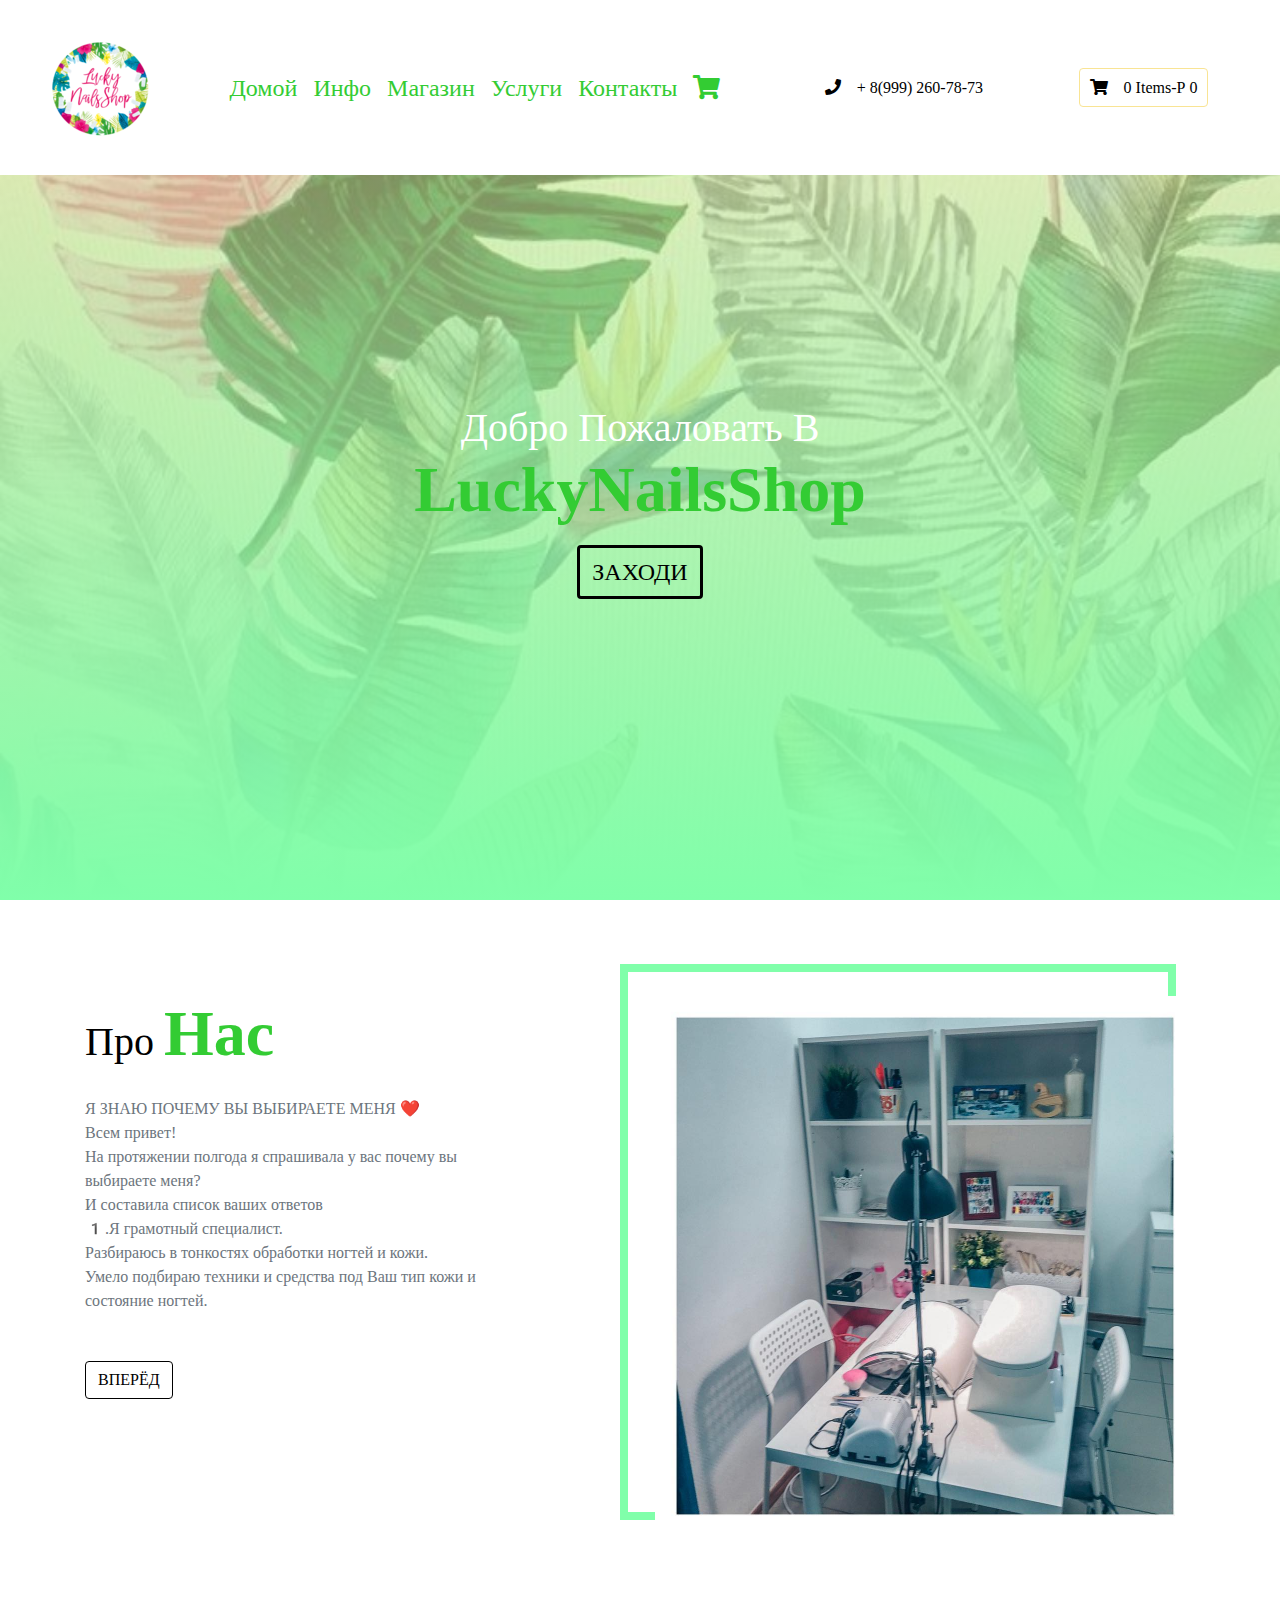
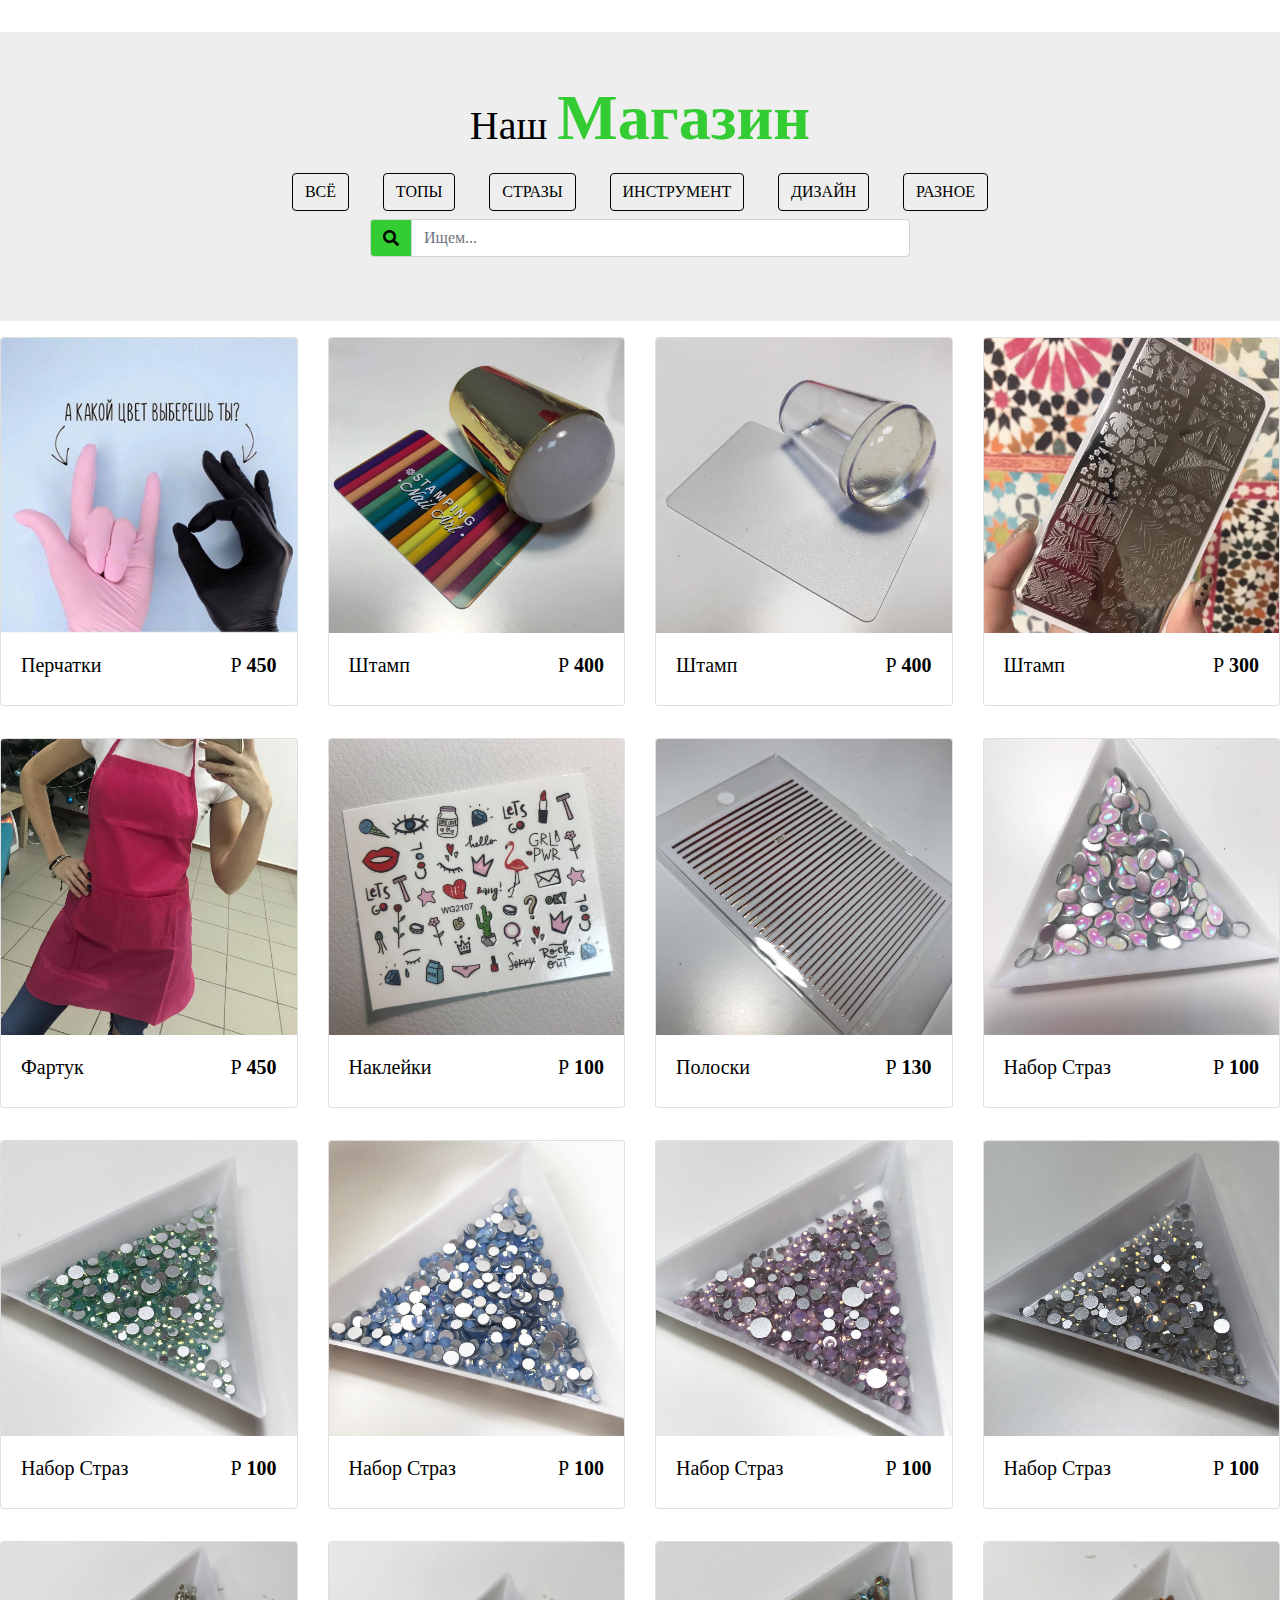
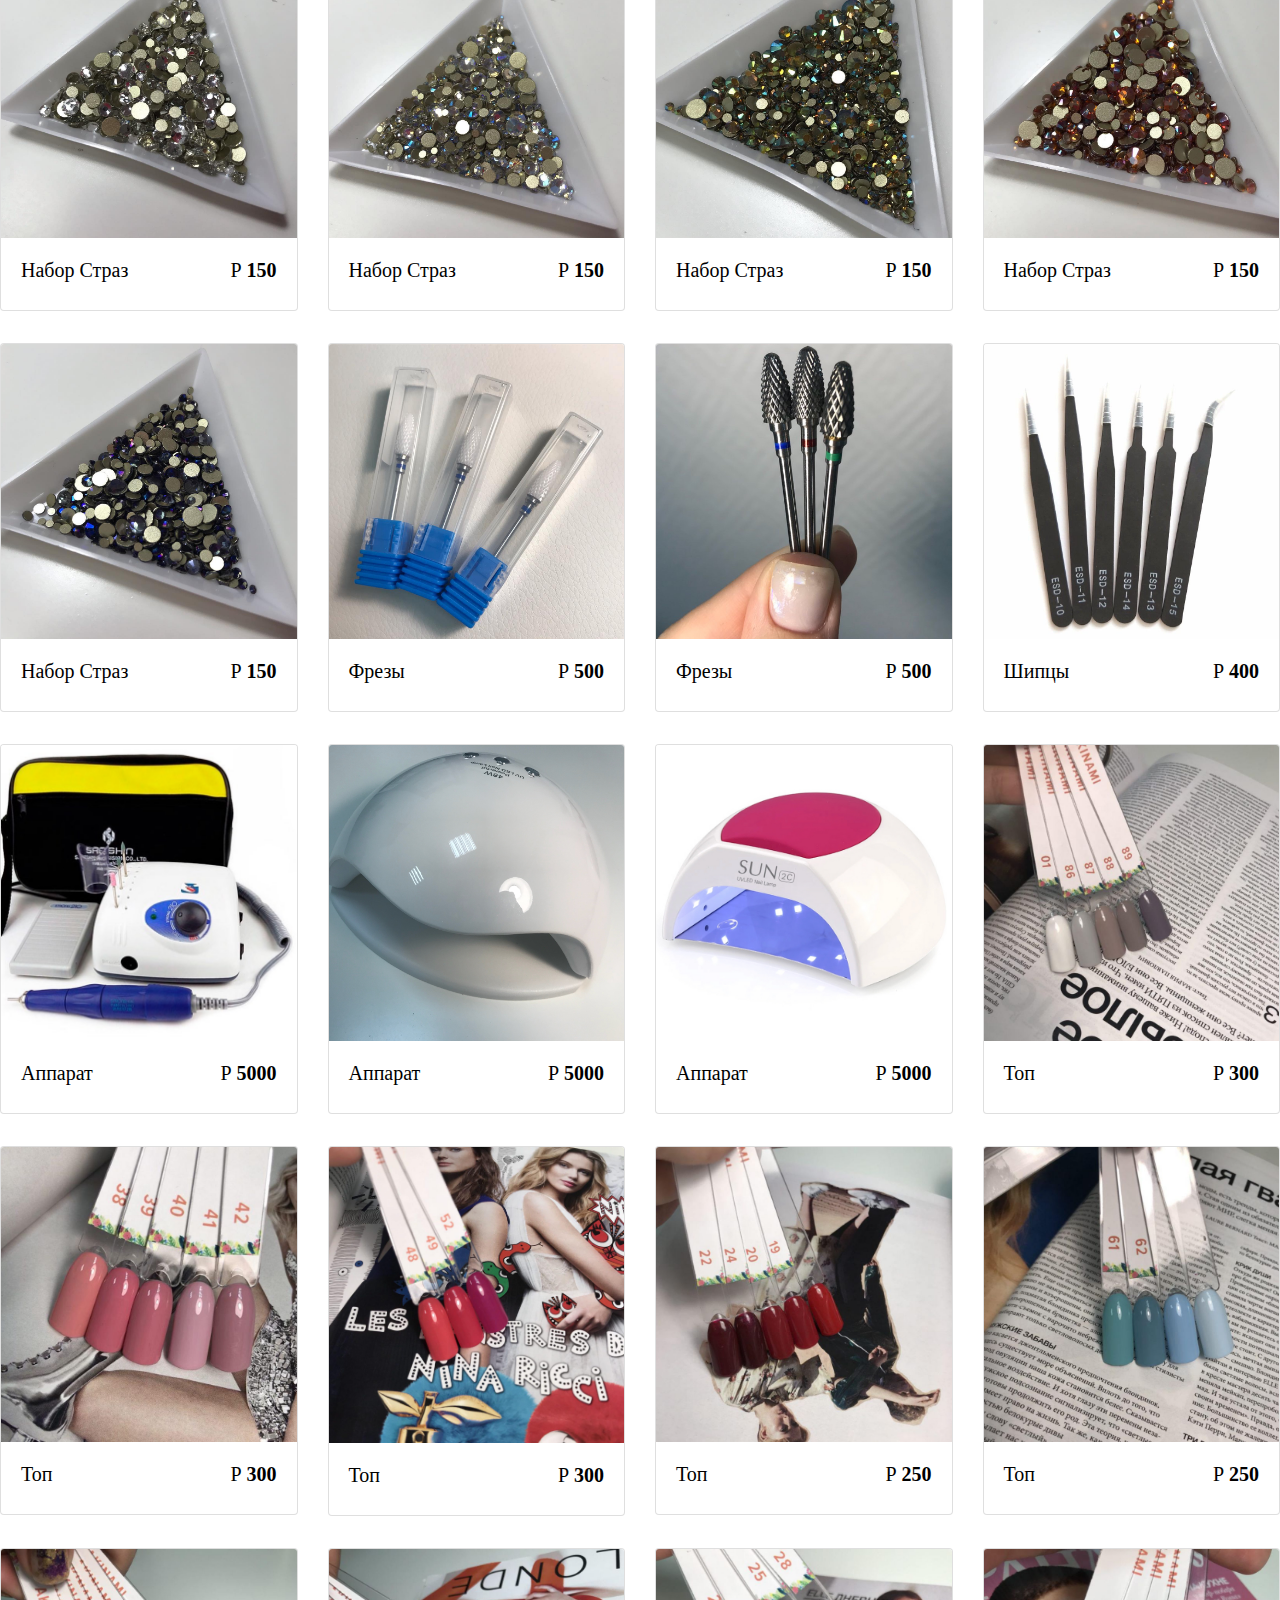
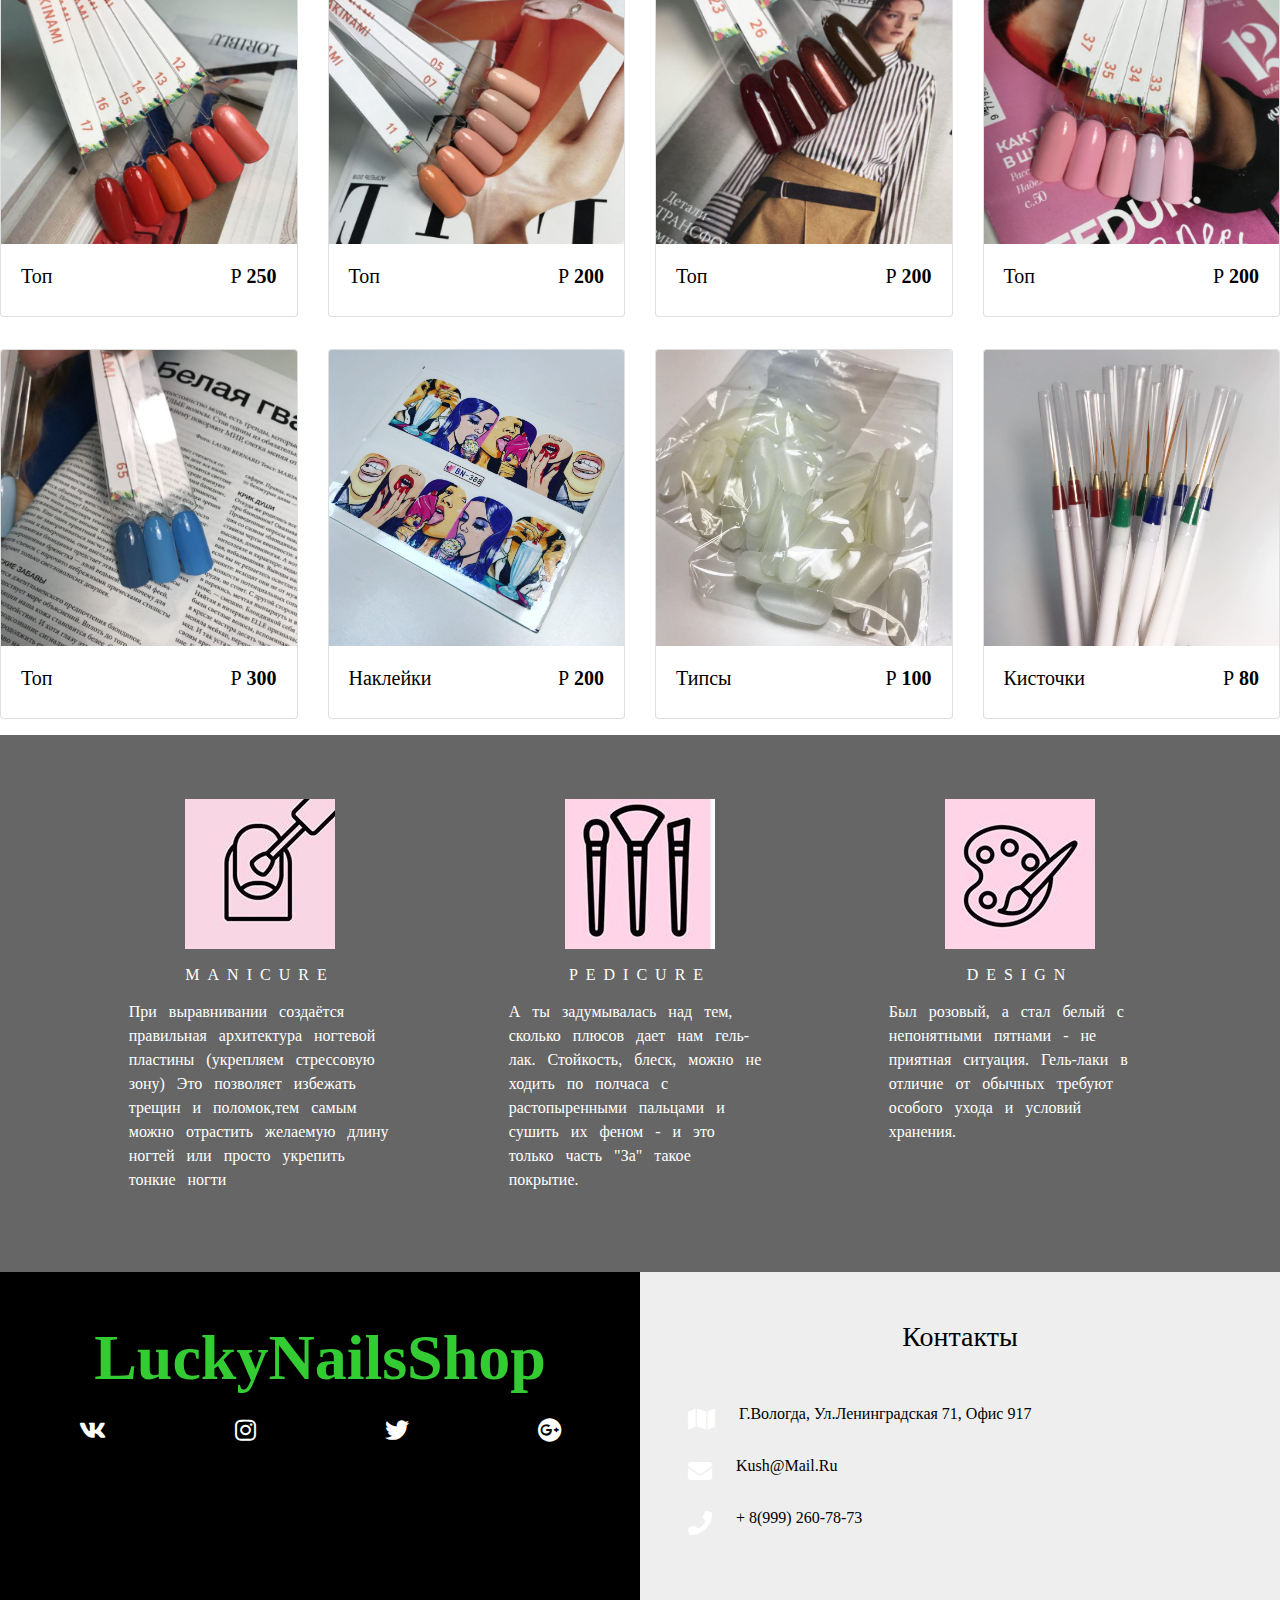
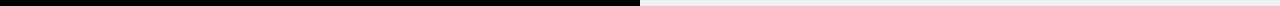
<file: index.html>
<!--
<?php
include 'inc/database.php';

$query =  "SELECT * FROM PRODUCTS "; 
mysqli_set_charset($conn, 'utf8');
$result = mysqli_query($conn, $query);
$products = mysqli_fetch_all($result, MYSQLI_ASSOC);
?>
-->
<!DOCTYPE html>
<html lang="en">

<head>
  <meta charset="UTF-8">
  <meta name="viewport" content="width=device-width, initial-scale=1.0">
  <meta http-equiv="X-UA-Compatible" content="ie=edge">
  <link rel="icon" href="img/lucky30.png" type="image/png" sizes="16x16">
  <!-- bootstrap css -->
  
  <link rel="stylesheet" type="text/css" href="css/bootstrap.min.css"> 
  <!--hamb bar menu-->
  <link rel="stylesheet" href="css/hamburgers.css" >
  <!-- main css -->
  <link rel="stylesheet" type="text/css" href="css/style.css">
  
  
  <!-- font awesome -->
  
  <link rel="stylesheet" type="text/css" href="css/all.css">
  <title>Lucky Nails Shop</title>
  <style>
  </style>
</head>

<body>

  <!-- icons -->
  <!-- 
    https://www.iconfinder.com/icons/2427887/dessert_donut_doughnut_fat_sweets_icon
    Creative Commons (Attribution 3.0 Unported);
    https://www.iconfinder.com/korawan_m
         -->
  <!-- 
    https://www.iconfinder.com/icons/2427860/baguette_bread_bread_loaf_food_toast_icon
    Creative Commons (Attribution 3.0 Unported);
    https://www.iconfinder.com/korawan_m
         -->
  <!-- 
    https://www.iconfinder.com/icons/2427875/cup_cupcake_dessertice_cream_yogurt_icon
    Creative Commons (Attribution 3.0 Unported);
    https://www.iconfinder.com/korawan_m
         -->
  <!-- 
    https://www.iconfinder.com/icons/2671457/candy_sweets_treat_trick_icon
    Creative Commons (Attribution 3.0 Unported);
    https://www.iconfinder.com/bluelabelicons
         -->
  <!--end of icons icons -->
  <header id="header">
   <nav class="navbar navbar-expand-lg px-4">
     <a href="#" class="navbar-brand">
       <img src="img/lucky30.svg" alt="main icon">
       </a>
       <button type="button" id="butt-hamb" class="navbar-toggler hamburger hamburger--spring " data-toggle="collapse" data-target="#myNavbar">
         <span id="hamburger-button" class="toggler-icon hamburger-box">
           <i class="hamburger-inner"></i>
          </span>
        </button>
       <div class="collapse navbar-collapse" id="myNavbar">
       <ul class="navbar-nav text-capitalize mx-auto text-center">
           <li class="nav-item active">
            <a href="#header" class="nav-link">Домой</a>
           </li>
           <li class="nav-item active">
            <a href="#about" class="nav-link">Инфо</a>
          </li>
           <li class="nav-item active">
            <a href="#store" class="nav-link">Магазин</a>
          </li>
           <li class="nav-item active">
            <a href="#services" class="nav-link">Услуги</a>
          </li>
           <li class="nav-item active">
            <a href="#order" class="nav-link">Контакты</a>
          </li>
          <li class="nav-item active">
            <a href="" class="nav-link" id="cartNav"><i class="fas fa-shopping-cart"></i></a>
          </li>
       </ul>
       <div class="nav-info-items d-none d-lg-flex"><!--Корзинка и телефон исчезнут на маленьком экране-->
        <!--single info-->
        <div class="nav-info align-items-center d-flex justify-content-between mx-lg-5">
        <span class="info-icon  mx-lg-3" >
          <i class="fa fa-phone" aria-hidden="true"></i>
        </span>
        <p class="mb-0">+ 8(999) 260-78-73</p>
         </div>
         <!--single info-->
         <div id="cart-info" class="nav-info align-items-center cart-info d-flex justify-content-between mx-lg-5">
           <span class="cart-info__icon mr-lg-3"><i class="fas fa-shopping-cart"></i></span>
             
             <p class="mb-0 text-capitalize">
               <span id="item-count">0</span>
               Items-Р
               <span class="item-total">0</span>
             </p>
           

         </div>
       </div> 
      </div>
   </nav>
   <!--end of nav-->
   <!--banner-->
   <div class="container-fluid" id="boner">
     <div class="row max-height justify-content-center align-items-center">
       <div class="col-12 mx-auto banner text-center align-items-center"> <!--эта волшебная цифра 12-->
      
         <h1 class="text-capitalize">Добро пожаловать в <br><strong class="banner-title">LuckyNailsShop</strong></h1>
         
         <a href="#store" class="btn banner-link text-uppercase my-2">Заходи</a>
       </div>
       <!--cart-->
       <div class="cart d-none" id="cart"><!--добавил контейнеру флекса - итог сменил ширину здесь - css 1х не работает-->
       <div id="content" class="container-fluid"></div>
           
            <!--total-->
            <div class="cart-total-container d-flex justify-content-center text-capitalize mt-1">
            <h5>сумма</h5><span class="item-total"></span>
            <h5>Р<strong id="cart-total" class="font-weight-bold"></strong></h5>
            </div>  
          
            <!--end of total-->
            <!--cart buttons-->
            <div class="cart-buttons-container mt-3 d-flex justify-content-between">
              <a href="" class="btn btn-black text-uppercase" id="clear-cart">Очистить корзину</a>
             
              <a href="cart.html" class="btn btn-green text-uppercase">Выписка</a>
            </div>
         </div>
       </div>
     </div>
    
  </header>
   <!--end of header-->
   <!--about-->
   <section class="about py-5" id="about">
     <div class="container">
       <div class="row">
          <div class="col-10 mx-auto col-md-6 my-5">
            <h1 class="text-capitalize">Про <strong class="banner-title">нас</strong></h1>
            <p class="my-4 text-muted w-75">Я ЗНАЮ ПОЧЕМУ ВЫ ВЫБИРАЕТЕ МЕНЯ ❤️<br>
                Всем привет!<br>
                На протяжении полгода я спрашивала у вас почему вы выбираете меня?<br>
                И составила список ваших ответов<br>
                1️.Я грамотный специалист.<br>
                Разбираюсь в тонкостях обработки ногтей и кожи.<br>
                Умело подбираю техники и средства под Ваш тип кожи и состояние ногтей.<br>⠀
                </p>
                <a href="#" class="btn btn-black text-uppercase">Вперёд</a>
          </div>
          <div class="col-10 mx-auto col-md-6 my-5 align-self-center">
            <div class="about-img__container">
              <img src="img/studio.jpg" class="img-fluid" alt=""> 
            </div>
          </div> 
        
       </div>
     </div>
   </section>
   <!--end of about-->
   <!--store section-->
   <section id="store" class="store py-5">
     <div class="container">
       <!--section title-->
       <div class="row">
         <div class="col-10 mx-auto col-sm-6 text-center">
           <h1 class="text-capitalize">Наш <strong class="banner-title">магазин</strong></h1>
         </div>
       </div>
       <!--end section title-->
       <!--filter buttons-->
       <div class="row">
 <div class="col-lg-8 mx-auto d-flex justify-content-around sortBtn flex-wrap">
   <a href="" class="btn btn-black text-uppercase filter-btn m-2" data-filter="all">Всё</a>
   <a href="" class="btn btn-black text-uppercase filter-btn m-2" data-filter="tops">Топы</a>
   <a href="" class="btn btn-black text-uppercase filter-btn m-2" data-filter="straz">Стразы</a>
   <a href="" class="btn btn-black text-uppercase filter-btn m-2" data-filter="gear">Инструмент</a>
   <a href="" class="btn btn-black text-uppercase filter-btn m-2" data-filter="design">Дизайн</a>
   <a href="" class="btn btn-black text-uppercase filter-btn m-2" data-filter="other">Разное</a>
 </div>
       </div>
       <!--end of filter buttons-->
       <!--search box-->
       <div class="row">
         <div class="col-10 mx-auto col-md-6">
           <form>
             <div class="input-group mb-3">
               <div class="input-group-prepend">
                 <span class="input-group-text search-box" id="search-icon">
                   <i class="fas fa-search"></i>
                 </span>
               </div>
               <input type="text" class="form-control" placeholder="Ищем..." id="search-item">
             </div>
           </form>
         </div>
       </div>
       <!--end of search box-->
     </div>
   </section>
   <!--end of store section-->
   <!--store items-->
   <div class="row store-items" id="store-items">
     
     
    
    
    
    
        <!--single item-->
    
        </div>
      </div>
    </div> 
    <!--end of single item -->

   </div>
   <!--end of store items-->
   <!--services-->
   <section id="services" class="services py-5">
     <div class="container">
       <div class="row">
         <!--single service-->
         <div class="col-md-4 text-center my-3">
           <img src="img/manicure.jpg" alt="manicure">
           <h6 class="text-uppercase my-3 service-title">manicure</h6>
           <p class="w-75 mx-auto text-left service-text">При выравнивании создаётся правильная архитектура ногтевой пластины (укрепляем стрессовую зону)
            Это позволяет избежать трещин и поломок,тем самым можно отрастить желаемую длину ногтей или просто укрепить тонкие ногти</p>
         </div>
         <!--end of single service-->
         <!--single service-->
         <div class="col-md-4 text-center my-3">
          <img src="img/pedicure.jpg" alt="pedicure">
          <h6 class="text-uppercase my-3 service-title">pedicure</h6>
          <p class="w-75 mx-auto text-left service-text">А ты задумывалась над тем, сколько плюсов дает нам гель-лак.
            Стойкость, блеск, можно не ходить по полчаса с растопыренными пальцами и сушить их феном - и это только часть "За" такое покрытие.</p>
        </div>
        <!--end of single service-->
        <!--single service-->
        <div class="col-md-4 text-center my-3">
          <img src="img/design.jpg" alt="design">
          <h6 class="text-uppercase my-3 service-title">design</h6>
          <p class="w-75 mx-auto text-left service-text">Был розовый, а стал белый с непонятными пятнами - не приятная ситуация. Гель-лаки в отличие от обычных требуют особого ухода и условий хранения.</p>
        </div>
        <!--end of single service-->
       </div>
     </div>
   </section>
   <!--end of services-->
   <footer>
     <div class="container-fluid">
       <div class="row">
       <div class="col-md-6 footer-title py-5" id="order">
         <h1 class="text-capitalize text-center">
           <strong class="banner-title">LuckyNailsShop</strong>
         </h1>
         <div class="footer-icons mt-3 d-flex justify-content-around flex-wrap">
           <a href="https://vk.com/nailstanyakey" target="_blank" class="footer-icon">
             <i class="fab fa-vk"></i>
           </a>
           <a href="https://www.instagram.com/lucky_nailsshop/" target="_blank" class="footer-icon">
            <i class="fab fa-instagram"></i>
          </a>
          <a href="#" class="footer-icon">
            <i class="fab fa-twitter"></i>
          </a>
          <a href="#" class="footer-icon">
            <i class="fab fa-google-plus"></i>
          </a>
         </div>
       </div>
       <div class="col-md-6 footer-contact text-center text-capitalize p-5">
         <h3 class="mb-5">контакты</h3>
         <p class="d-flex flex-wrap">
           <span class="mr-4 footer-icon">
             <i class="fas fa-map"></i>
           </span>
           <span>г.Вологда, ул.Ленинградская 71, офис 917</span>
           
         </p>
         <p class="d-flex flex-wrap">
          <span class="mr-4 footer-icon">
            <i class="fas fa-envelope"></i>
          </span>
          <span>kush@mail.ru</span>
        </p>
        <p class="d-flex flex-wrap">
          <span class="mr-4 footer-icon">
            <i class="fas fa-phone"></i>
          </span>
          <span>+ 8(999) 260-78-73</span>
        </p>
       </div>
       </div>
     </div>
   </footer>
  <!-- jquery -->
  <script src="js/jquery-3.3.1.min.js"></script>
  <!-- bootstrap js -->
  <script src="js/bootstrap.bundle.min.js"></script>
  <!-- script js -->
  

  <script src="js/main.js"></script>
  
  <script src="js/app.js"></script>
  
</body>

</html>
</file>
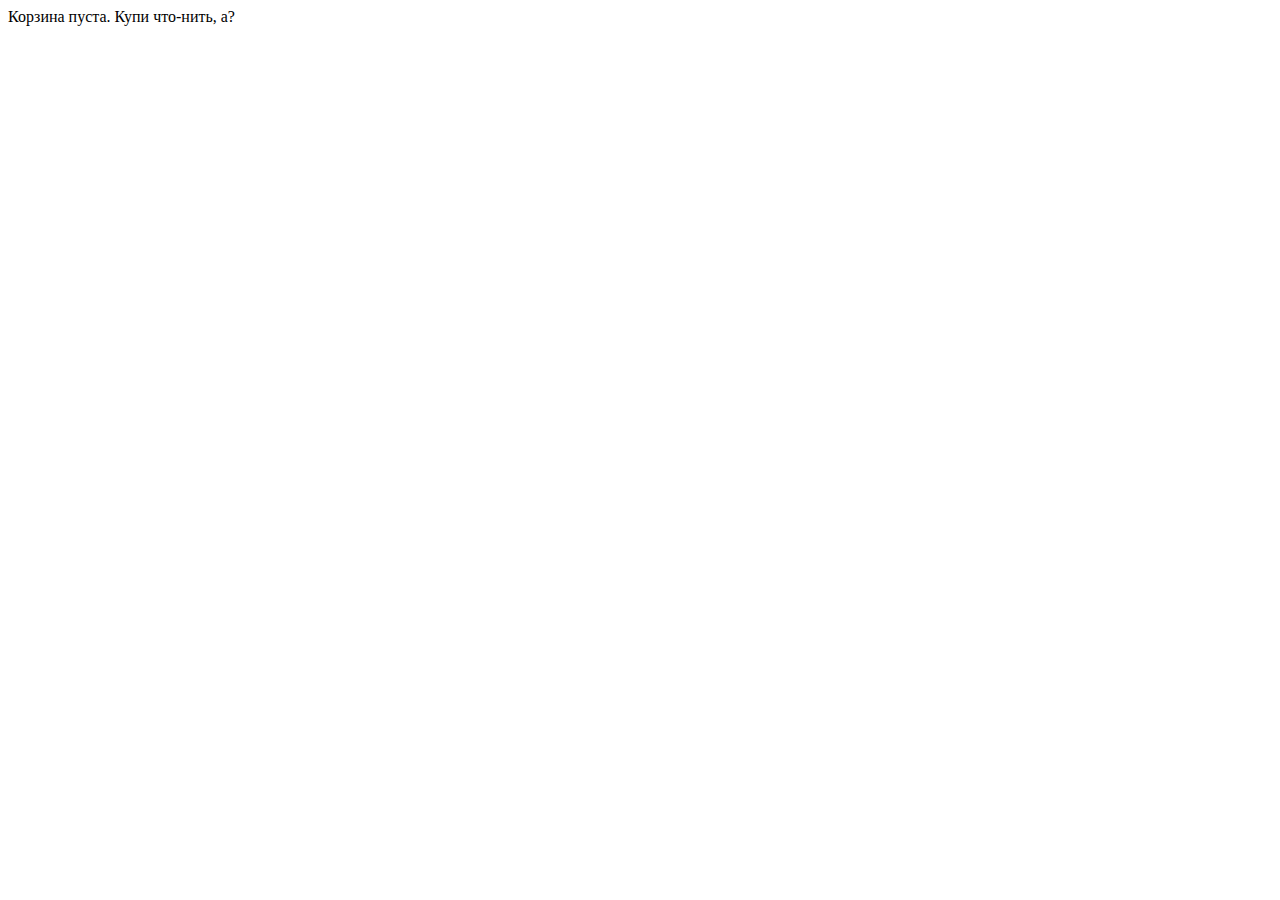
<file: cart.html>
<!DOCTYPE html>
<html lang="ru">
<head>
    <meta charset="UTF-8">
    <title>Корзина</title>
    <link rel="stylesheet" href="css/style.css">
</head>
<body>

<div id="my-cart"></div>

<script src="js/jquery-3.3.1.min.js"></script>
<script src="js/cart.js"></script>
</body>
</html>
</file>
<file: css/style.css>
/*<link href="https://fonts.googleapis.com/css?family=Pattaya" rel="stylesheet">
font-family: 'Pattaya', sans-serif;*/
:root {
  --mainPink: #ef7998;
  --mainYellow: rgb(249, 228, 148);
  --mainWhite: #fff;
  --mainBlack: #000;
  --yellowTrans: rgba(249, 228, 148, 0.5);
  --mainGrey: rgb(238, 238, 238);
  --mainGreener: #33cc33;
  --mainGreen: #80ffaa;
}

body {
  
  font-family: "Marck Script", cursive;
  background: var(--mainWhite);
  color: var(--mainBlack);
}
/*global styles*/
.btn-green {
  color: var(--mainGreener) !important;
  border-color: var(--mainGreener) !important
}
.btn-black {
  color: var(--mainBlack) !important;
  border-color: var(--mainBlack) !important
}
.btn-black:hover {
  color: var(--mainGreener) !important;
  background: var(--mainBlack) !important
}
.btn-green:hover {
  color: var(--mainBlack) !important;
  background: var(--mainGreener) !important
}
/*nav links*/
.navbar-toggler {
  outline: none !important
}
.toggler-icon {
  font-size: 2.5rem;
  color: var(--mainGreener)
}
.nav-link {
  color: var(--mainGreener);
  transition: all 1s ease-in-out;
  font-size: 1.5rem
}
.nav-link:hover {
  color: var(--mainBlack)
}
/*cart styles*/
.cart-info__icon {
  color: var(--mainBlack);
  cursor: pointer
}
.cart-info {
  border: 0.1rem solid var(--mainYellow);
  color: var(--mainBlack);
  border-radius: 0.25rem;
  padding: 0.4rem 0.6rem;
  cursor: pointer;
  
}

.cart-info:hover {
  background: var(--mainGreener);
  border-color: var(--mainGreener);
  color: var(--mainWhite);
}
.cart-info:hover .cart-info__icon {
  color: var(--mainWhite);
}
.max-height {
  min-height: calc(100vh - 175px);
  background: linear-gradient(var(--yellowTrans),var(--mainGreen)), url('../img/back.jpg');
  background-position: center;
  background-size: cover;
  background-attachment: fixed;
  background-repeat: no-repeat;
  position: relative
}
.banner {
  color: var(--mainWhite);
  margin-top: -4rem; 
}
.banner-title {
  color: var(--mainGreener);
  font-size: 3rem;
}
.banner-link {
  font-size: 1.5rem;
  color: var(--mainBlack);
  border: 0.2rem solid var(--mainBlack);
}
.banner-link:hover {
  background: var(--mainBlack);
  color: var(--mainGreener)
}
/* about section*/
.about-img__container {
  position: relative
}
.about-img__container::before {
  content: '';
  position: absolute;
  top: -1.5rem;
  left: -1.7rem;
  width: 100%;
  height: 100%;
  outline: 0.5rem solid var(--mainGreen);
  z-index: -1;
  transition: all 1s linear;
}
.about-img__container:hover:before{
  top: 0;
  left: 0;
  }
 /*store*/
 .store {
   background: var(--mainGrey);
 } 
 .search-box {
   background: var(--mainGreener);
   color: var(--mainBlack)
 }
 .single-item {
   transition: all 0.3s linear;
 }
 .single-item:hover {
   box-shadow: 0 10px 15px rgb(0,0,0)
 }
 .img-container {
   position: relative;
   overflow: hidden;
   cursor: pointer;
 }
 .store-img {
   transition: all 1s ease-in-out;
 }
 .img-container:hover .store-img {
   transform: scale(1.1);
 }
 .store-item-icon {
   position: absolute;
   bottom: 0;
   right: 0;
   padding: 0.75rem;
   background: var(--mainYellow);
   border-top-left-radius: 1rem
   
 }
 .img-container:hover .store-item-icon {
   transform: translate(0,0)
 }
 .store-item-icon:hover {
   color: var(--mainWhite)
 }
 
 /*services*/ 
 .services {
   color: var(--mainWhite);
   background: linear-gradient(rgb(0,0,0,0.6),rgb(0,0,0,0.6)), url('../img/wallna.jpg') center/cover fixed no-repeat;
 }
 .service-title {
   letter-spacing: 0.5rem;
 }
 .service-text {
   word-spacing: 0.5rem;
 }
 /*footer*/
 .footer-title {
   background: var(--mainBlack);
   
 }
 .footer-contact {
   background: var(--mainGrey);
 }
 .footer-icon {
   font-size: 1.5rem;
   color: var(--mainWhite);
   transition: all 0.4 ease-in-out
 }
 .footer-icon:hover {
   color: var(--mainGreener);
 }
 /*cart*/
 
 .cart {
   
   position: absolute;
   min-height: 4rem;
   background: rgba(255,255,255,0.7);/*корзина прозрачная*/
   top: 0;
   right: 0;
   transition: all 0.2s ease-in-out;
   width: 20rem;
   overflow: hidden
 }
 .show-cart {
  
  width: 20rem;
  /*padding: 2rem, 1.5rem;*/
  border: solid var(--mainGreen) 0.1rem;
  transform: rotateY(360deg)
 }
 .cart-item {
   transition: all 0.5s ease-in-out
 }
 .cart-item-remove {
   color: var(--mainGreener);
   transition: all 1s ease-in-out;
   float: right
 }
 .cart-item-remove:hover {
   /*transform: scale(1.1);*/
   color: var(--mainBlack)
 }
 .cart-item-price {
   font-size: 0.8rem
 }

 /*добавить в корзину закреплено на телефонах*/
 @media screen and (min-width: 600px) {
  .store-item-icon {
    transition: all 0.4s ease-in-out;
   transform: translate(100%,100%)
   
  }
  .banner-title {
    font-size: 4rem
  }
 }
</file>
<file: css/hamburgers.css>
/*!
 * Hamburgers
 * @description Tasty CSS-animated hamburgers
 * @author Jonathan Suh @jonsuh
 * @site https://jonsuh.com/hamburgers
 * @link https://github.com/jonsuh/hamburgers
 */
.hamburger {
  padding: 15px 15px;
  display: inline-block;
  cursor: pointer;
  transition-property: opacity, filter;
  transition-duration: 0.15s;
  transition-timing-function: linear;
  font: inherit;
  color: inherit;
  text-transform: none;
  background-color: transparent;
  border: 0;
  margin: 0;
  overflow: visible; }
  .hamburger:hover {
    opacity: 0.7; }
  .hamburger.is-active:hover {
    opacity: 0.7; }
  .hamburger.is-active .hamburger-inner,
  .hamburger.is-active .hamburger-inner::before,
  .hamburger.is-active .hamburger-inner::after {
    background-color: #33cc33; }  /*цвет кнопки меняется здесь*/

.hamburger-box {
  width: 40px;
  height: 24px;
  display: inline-block;
  position: relative; }

.hamburger-inner {
  display: block;
  top: 50%;
  margin-top: -2px; }
  .hamburger-inner, .hamburger-inner::before, .hamburger-inner::after {
    width: 40px;
    height: 4px;
    background-color: #33cc33;  /*цвет кнопки меняется здесь*/
    border-radius: 4px;
    position: absolute;
    transition-property: transform;
    transition-duration: 0.15s;
    transition-timing-function: ease; }
  .hamburger-inner::before, .hamburger-inner::after {
    content: "";
    display: block; }
  .hamburger-inner::before {
    top: -10px; }
  .hamburger-inner::after {
    bottom: -10px; }

/*
   * 3DX
   */
.hamburger--3dx .hamburger-box {
  perspective: 80px; }

.hamburger--3dx .hamburger-inner {
  transition: transform 0.15s cubic-bezier(0.645, 0.045, 0.355, 1), background-color 0s 0.1s cubic-bezier(0.645, 0.045, 0.355, 1); }
  .hamburger--3dx .hamburger-inner::before, .hamburger--3dx .hamburger-inner::after {
    transition: transform 0s 0.1s cubic-bezier(0.645, 0.045, 0.355, 1); }

.hamburger--3dx.is-active .hamburger-inner {
  background-color: transparent !important;
  transform: rotateY(180deg); }
  .hamburger--3dx.is-active .hamburger-inner::before {
    transform: translate3d(0, 10px, 0) rotate(45deg); }
  .hamburger--3dx.is-active .hamburger-inner::after {
    transform: translate3d(0, -10px, 0) rotate(-45deg); }

/*
   * 3DX Reverse
   */
.hamburger--3dx-r .hamburger-box {
  perspective: 80px; }

.hamburger--3dx-r .hamburger-inner {
  transition: transform 0.15s cubic-bezier(0.645, 0.045, 0.355, 1), background-color 0s 0.1s cubic-bezier(0.645, 0.045, 0.355, 1); }
  .hamburger--3dx-r .hamburger-inner::before, .hamburger--3dx-r .hamburger-inner::after {
    transition: transform 0s 0.1s cubic-bezier(0.645, 0.045, 0.355, 1); }

.hamburger--3dx-r.is-active .hamburger-inner {
  background-color: transparent !important;
  transform: rotateY(-180deg); }
  .hamburger--3dx-r.is-active .hamburger-inner::before {
    transform: translate3d(0, 10px, 0) rotate(45deg); }
  .hamburger--3dx-r.is-active .hamburger-inner::after {
    transform: translate3d(0, -10px, 0) rotate(-45deg); }

/*
   * 3DY
   */
.hamburger--3dy .hamburger-box {
  perspective: 80px; }

.hamburger--3dy .hamburger-inner {
  transition: transform 0.15s cubic-bezier(0.645, 0.045, 0.355, 1), background-color 0s 0.1s cubic-bezier(0.645, 0.045, 0.355, 1); }
  .hamburger--3dy .hamburger-inner::before, .hamburger--3dy .hamburger-inner::after {
    transition: transform 0s 0.1s cubic-bezier(0.645, 0.045, 0.355, 1); }

.hamburger--3dy.is-active .hamburger-inner {
  background-color: transparent !important;
  transform: rotateX(-180deg); }
  .hamburger--3dy.is-active .hamburger-inner::before {
    transform: translate3d(0, 10px, 0) rotate(45deg); }
  .hamburger--3dy.is-active .hamburger-inner::after {
    transform: translate3d(0, -10px, 0) rotate(-45deg); }

/*
   * 3DY Reverse
   */
.hamburger--3dy-r .hamburger-box {
  perspective: 80px; }

.hamburger--3dy-r .hamburger-inner {
  transition: transform 0.15s cubic-bezier(0.645, 0.045, 0.355, 1), background-color 0s 0.1s cubic-bezier(0.645, 0.045, 0.355, 1); }
  .hamburger--3dy-r .hamburger-inner::before, .hamburger--3dy-r .hamburger-inner::after {
    transition: transform 0s 0.1s cubic-bezier(0.645, 0.045, 0.355, 1); }

.hamburger--3dy-r.is-active .hamburger-inner {
  background-color: transparent !important;
  transform: rotateX(180deg); }
  .hamburger--3dy-r.is-active .hamburger-inner::before {
    transform: translate3d(0, 10px, 0) rotate(45deg); }
  .hamburger--3dy-r.is-active .hamburger-inner::after {
    transform: translate3d(0, -10px, 0) rotate(-45deg); }

/*
   * 3DXY
   */
.hamburger--3dxy .hamburger-box {
  perspective: 80px; }

.hamburger--3dxy .hamburger-inner {
  transition: transform 0.15s cubic-bezier(0.645, 0.045, 0.355, 1), background-color 0s 0.1s cubic-bezier(0.645, 0.045, 0.355, 1); }
  .hamburger--3dxy .hamburger-inner::before, .hamburger--3dxy .hamburger-inner::after {
    transition: transform 0s 0.1s cubic-bezier(0.645, 0.045, 0.355, 1); }

.hamburger--3dxy.is-active .hamburger-inner {
  background-color: transparent !important;
  transform: rotateX(180deg) rotateY(180deg); }
  .hamburger--3dxy.is-active .hamburger-inner::before {
    transform: translate3d(0, 10px, 0) rotate(45deg); }
  .hamburger--3dxy.is-active .hamburger-inner::after {
    transform: translate3d(0, -10px, 0) rotate(-45deg); }

/*
   * 3DXY Reverse
   */
.hamburger--3dxy-r .hamburger-box {
  perspective: 80px; }

.hamburger--3dxy-r .hamburger-inner {
  transition: transform 0.15s cubic-bezier(0.645, 0.045, 0.355, 1), background-color 0s 0.1s cubic-bezier(0.645, 0.045, 0.355, 1); }
  .hamburger--3dxy-r .hamburger-inner::before, .hamburger--3dxy-r .hamburger-inner::after {
    transition: transform 0s 0.1s cubic-bezier(0.645, 0.045, 0.355, 1); }

.hamburger--3dxy-r.is-active .hamburger-inner {
  background-color: transparent !important;
  transform: rotateX(180deg) rotateY(180deg) rotateZ(-180deg); }
  .hamburger--3dxy-r.is-active .hamburger-inner::before {
    transform: translate3d(0, 10px, 0) rotate(45deg); }
  .hamburger--3dxy-r.is-active .hamburger-inner::after {
    transform: translate3d(0, -10px, 0) rotate(-45deg); }

/*
   * Arrow
   */
.hamburger--arrow.is-active .hamburger-inner::before {
  transform: translate3d(-8px, 0, 0) rotate(-45deg) scale(0.7, 1); }

.hamburger--arrow.is-active .hamburger-inner::after {
  transform: translate3d(-8px, 0, 0) rotate(45deg) scale(0.7, 1); }

/*
   * Arrow Right
   */
.hamburger--arrow-r.is-active .hamburger-inner::before {
  transform: translate3d(8px, 0, 0) rotate(45deg) scale(0.7, 1); }

.hamburger--arrow-r.is-active .hamburger-inner::after {
  transform: translate3d(8px, 0, 0) rotate(-45deg) scale(0.7, 1); }

/*
   * Arrow Alt
   */
.hamburger--arrowalt .hamburger-inner::before {
  transition: top 0.1s 0.1s ease, transform 0.1s cubic-bezier(0.165, 0.84, 0.44, 1); }

.hamburger--arrowalt .hamburger-inner::after {
  transition: bottom 0.1s 0.1s ease, transform 0.1s cubic-bezier(0.165, 0.84, 0.44, 1); }

.hamburger--arrowalt.is-active .hamburger-inner::before {
  top: 0;
  transform: translate3d(-8px, -10px, 0) rotate(-45deg) scale(0.7, 1);
  transition: top 0.1s ease, transform 0.1s 0.1s cubic-bezier(0.895, 0.03, 0.685, 0.22); }

.hamburger--arrowalt.is-active .hamburger-inner::after {
  bottom: 0;
  transform: translate3d(-8px, 10px, 0) rotate(45deg) scale(0.7, 1);
  transition: bottom 0.1s ease, transform 0.1s 0.1s cubic-bezier(0.895, 0.03, 0.685, 0.22); }

/*
   * Arrow Alt Right
   */
.hamburger--arrowalt-r .hamburger-inner::before {
  transition: top 0.1s 0.1s ease, transform 0.1s cubic-bezier(0.165, 0.84, 0.44, 1); }

.hamburger--arrowalt-r .hamburger-inner::after {
  transition: bottom 0.1s 0.1s ease, transform 0.1s cubic-bezier(0.165, 0.84, 0.44, 1); }

.hamburger--arrowalt-r.is-active .hamburger-inner::before {
  top: 0;
  transform: translate3d(8px, -10px, 0) rotate(45deg) scale(0.7, 1);
  transition: top 0.1s ease, transform 0.1s 0.1s cubic-bezier(0.895, 0.03, 0.685, 0.22); }

.hamburger--arrowalt-r.is-active .hamburger-inner::after {
  bottom: 0;
  transform: translate3d(8px, 10px, 0) rotate(-45deg) scale(0.7, 1);
  transition: bottom 0.1s ease, transform 0.1s 0.1s cubic-bezier(0.895, 0.03, 0.685, 0.22); }

/*
   * Arrow Turn
   */
.hamburger--arrowturn.is-active .hamburger-inner {
  transform: rotate(-180deg); }
  .hamburger--arrowturn.is-active .hamburger-inner::before {
    transform: translate3d(8px, 0, 0) rotate(45deg) scale(0.7, 1); }
  .hamburger--arrowturn.is-active .hamburger-inner::after {
    transform: translate3d(8px, 0, 0) rotate(-45deg) scale(0.7, 1); }

/*
   * Arrow Turn Right
   */
.hamburger--arrowturn-r.is-active .hamburger-inner {
  transform: rotate(-180deg); }
  .hamburger--arrowturn-r.is-active .hamburger-inner::before {
    transform: translate3d(-8px, 0, 0) rotate(-45deg) scale(0.7, 1); }
  .hamburger--arrowturn-r.is-active .hamburger-inner::after {
    transform: translate3d(-8px, 0, 0) rotate(45deg) scale(0.7, 1); }

/*
   * Boring
   */
.hamburger--boring .hamburger-inner, .hamburger--boring .hamburger-inner::before, .hamburger--boring .hamburger-inner::after {
  transition-property: none; }

.hamburger--boring.is-active .hamburger-inner {
  transform: rotate(45deg); }
  .hamburger--boring.is-active .hamburger-inner::before {
    top: 0;
    opacity: 0; }
  .hamburger--boring.is-active .hamburger-inner::after {
    bottom: 0;
    transform: rotate(-90deg); }

/*
   * Collapse
   */
.hamburger--collapse .hamburger-inner {
  top: auto;
  bottom: 0;
  transition-duration: 0.13s;
  transition-delay: 0.13s;
  transition-timing-function: cubic-bezier(0.55, 0.055, 0.675, 0.19); }
  .hamburger--collapse .hamburger-inner::after {
    top: -20px;
    transition: top 0.2s 0.2s cubic-bezier(0.33333, 0.66667, 0.66667, 1), opacity 0.1s linear; }
  .hamburger--collapse .hamburger-inner::before {
    transition: top 0.12s 0.2s cubic-bezier(0.33333, 0.66667, 0.66667, 1), transform 0.13s cubic-bezier(0.55, 0.055, 0.675, 0.19); }

.hamburger--collapse.is-active .hamburger-inner {
  transform: translate3d(0, -10px, 0) rotate(-45deg);
  transition-delay: 0.22s;
  transition-timing-function: cubic-bezier(0.215, 0.61, 0.355, 1); }
  .hamburger--collapse.is-active .hamburger-inner::after {
    top: 0;
    opacity: 0;
    transition: top 0.2s cubic-bezier(0.33333, 0, 0.66667, 0.33333), opacity 0.1s 0.22s linear; }
  .hamburger--collapse.is-active .hamburger-inner::before {
    top: 0;
    transform: rotate(-90deg);
    transition: top 0.1s 0.16s cubic-bezier(0.33333, 0, 0.66667, 0.33333), transform 0.13s 0.25s cubic-bezier(0.215, 0.61, 0.355, 1); }

/*
   * Collapse Reverse
   */
.hamburger--collapse-r .hamburger-inner {
  top: auto;
  bottom: 0;
  transition-duration: 0.13s;
  transition-delay: 0.13s;
  transition-timing-function: cubic-bezier(0.55, 0.055, 0.675, 0.19); }
  .hamburger--collapse-r .hamburger-inner::after {
    top: -20px;
    transition: top 0.2s 0.2s cubic-bezier(0.33333, 0.66667, 0.66667, 1), opacity 0.1s linear; }
  .hamburger--collapse-r .hamburger-inner::before {
    transition: top 0.12s 0.2s cubic-bezier(0.33333, 0.66667, 0.66667, 1), transform 0.13s cubic-bezier(0.55, 0.055, 0.675, 0.19); }

.hamburger--collapse-r.is-active .hamburger-inner {
  transform: translate3d(0, -10px, 0) rotate(45deg);
  transition-delay: 0.22s;
  transition-timing-function: cubic-bezier(0.215, 0.61, 0.355, 1); }
  .hamburger--collapse-r.is-active .hamburger-inner::after {
    top: 0;
    opacity: 0;
    transition: top 0.2s cubic-bezier(0.33333, 0, 0.66667, 0.33333), opacity 0.1s 0.22s linear; }
  .hamburger--collapse-r.is-active .hamburger-inner::before {
    top: 0;
    transform: rotate(90deg);
    transition: top 0.1s 0.16s cubic-bezier(0.33333, 0, 0.66667, 0.33333), transform 0.13s 0.25s cubic-bezier(0.215, 0.61, 0.355, 1); }

/*
   * Elastic
   */
.hamburger--elastic .hamburger-inner {
  top: 2px;
  transition-duration: 0.275s;
  transition-timing-function: cubic-bezier(0.68, -0.55, 0.265, 1.55); }
  .hamburger--elastic .hamburger-inner::before {
    top: 10px;
    transition: opacity 0.125s 0.275s ease; }
  .hamburger--elastic .hamburger-inner::after {
    top: 20px;
    transition: transform 0.275s cubic-bezier(0.68, -0.55, 0.265, 1.55); }

.hamburger--elastic.is-active .hamburger-inner {
  transform: translate3d(0, 10px, 0) rotate(135deg);
  transition-delay: 0.075s; }
  .hamburger--elastic.is-active .hamburger-inner::before {
    transition-delay: 0s;
    opacity: 0; }
  .hamburger--elastic.is-active .hamburger-inner::after {
    transform: translate3d(0, -20px, 0) rotate(-270deg);
    transition-delay: 0.075s; }

/*
   * Elastic Reverse
   */
.hamburger--elastic-r .hamburger-inner {
  top: 2px;
  transition-duration: 0.275s;
  transition-timing-function: cubic-bezier(0.68, -0.55, 0.265, 1.55); }
  .hamburger--elastic-r .hamburger-inner::before {
    top: 10px;
    transition: opacity 0.125s 0.275s ease; }
  .hamburger--elastic-r .hamburger-inner::after {
    top: 20px;
    transition: transform 0.275s cubic-bezier(0.68, -0.55, 0.265, 1.55); }

.hamburger--elastic-r.is-active .hamburger-inner {
  transform: translate3d(0, 10px, 0) rotate(-135deg);
  transition-delay: 0.075s; }
  .hamburger--elastic-r.is-active .hamburger-inner::before {
    transition-delay: 0s;
    opacity: 0; }
  .hamburger--elastic-r.is-active .hamburger-inner::after {
    transform: translate3d(0, -20px, 0) rotate(270deg);
    transition-delay: 0.075s; }

/*
   * Emphatic
   */
.hamburger--emphatic {
  overflow: hidden; }
  .hamburger--emphatic .hamburger-inner {
    transition: background-color 0.125s 0.175s ease-in; }
    .hamburger--emphatic .hamburger-inner::before {
      left: 0;
      transition: transform 0.125s cubic-bezier(0.6, 0.04, 0.98, 0.335), top 0.05s 0.125s linear, left 0.125s 0.175s ease-in; }
    .hamburger--emphatic .hamburger-inner::after {
      top: 10px;
      right: 0;
      transition: transform 0.125s cubic-bezier(0.6, 0.04, 0.98, 0.335), top 0.05s 0.125s linear, right 0.125s 0.175s ease-in; }
  .hamburger--emphatic.is-active .hamburger-inner {
    transition-delay: 0s;
    transition-timing-function: ease-out;
    background-color: transparent !important; }
    .hamburger--emphatic.is-active .hamburger-inner::before {
      left: -80px;
      top: -80px;
      transform: translate3d(80px, 80px, 0) rotate(45deg);
      transition: left 0.125s ease-out, top 0.05s 0.125s linear, transform 0.125s 0.175s cubic-bezier(0.075, 0.82, 0.165, 1); }
    .hamburger--emphatic.is-active .hamburger-inner::after {
      right: -80px;
      top: -80px;
      transform: translate3d(-80px, 80px, 0) rotate(-45deg);
      transition: right 0.125s ease-out, top 0.05s 0.125s linear, transform 0.125s 0.175s cubic-bezier(0.075, 0.82, 0.165, 1); }

/*
   * Emphatic Reverse
   */
.hamburger--emphatic-r {
  overflow: hidden; }
  .hamburger--emphatic-r .hamburger-inner {
    transition: background-color 0.125s 0.175s ease-in; }
    .hamburger--emphatic-r .hamburger-inner::before {
      left: 0;
      transition: transform 0.125s cubic-bezier(0.6, 0.04, 0.98, 0.335), top 0.05s 0.125s linear, left 0.125s 0.175s ease-in; }
    .hamburger--emphatic-r .hamburger-inner::after {
      top: 10px;
      right: 0;
      transition: transform 0.125s cubic-bezier(0.6, 0.04, 0.98, 0.335), top 0.05s 0.125s linear, right 0.125s 0.175s ease-in; }
  .hamburger--emphatic-r.is-active .hamburger-inner {
    transition-delay: 0s;
    transition-timing-function: ease-out;
    background-color: transparent !important; }
    .hamburger--emphatic-r.is-active .hamburger-inner::before {
      left: -80px;
      top: 80px;
      transform: translate3d(80px, -80px, 0) rotate(-45deg);
      transition: left 0.125s ease-out, top 0.05s 0.125s linear, transform 0.125s 0.175s cubic-bezier(0.075, 0.82, 0.165, 1); }
    .hamburger--emphatic-r.is-active .hamburger-inner::after {
      right: -80px;
      top: 80px;
      transform: translate3d(-80px, -80px, 0) rotate(45deg);
      transition: right 0.125s ease-out, top 0.05s 0.125s linear, transform 0.125s 0.175s cubic-bezier(0.075, 0.82, 0.165, 1); }

/*
   * Minus
   */
.hamburger--minus .hamburger-inner::before, .hamburger--minus .hamburger-inner::after {
  transition: bottom 0.08s 0s ease-out, top 0.08s 0s ease-out, opacity 0s linear; }

.hamburger--minus.is-active .hamburger-inner::before, .hamburger--minus.is-active .hamburger-inner::after {
  opacity: 0;
  transition: bottom 0.08s ease-out, top 0.08s ease-out, opacity 0s 0.08s linear; }

.hamburger--minus.is-active .hamburger-inner::before {
  top: 0; }

.hamburger--minus.is-active .hamburger-inner::after {
  bottom: 0; }

/*
   * Slider
   */
.hamburger--slider .hamburger-inner {
  top: 2px; }
  .hamburger--slider .hamburger-inner::before {
    top: 10px;
    transition-property: transform, opacity;
    transition-timing-function: ease;
    transition-duration: 0.15s; }
  .hamburger--slider .hamburger-inner::after {
    top: 20px; }

.hamburger--slider.is-active .hamburger-inner {
  transform: translate3d(0, 10px, 0) rotate(45deg); }
  .hamburger--slider.is-active .hamburger-inner::before {
    transform: rotate(-45deg) translate3d(-5.71429px, -6px, 0);
    opacity: 0; }
  .hamburger--slider.is-active .hamburger-inner::after {
    transform: translate3d(0, -20px, 0) rotate(-90deg); }

/*
   * Slider Reverse
   */
.hamburger--slider-r .hamburger-inner {
  top: 2px; }
  .hamburger--slider-r .hamburger-inner::before {
    top: 10px;
    transition-property: transform, opacity;
    transition-timing-function: ease;
    transition-duration: 0.15s; }
  .hamburger--slider-r .hamburger-inner::after {
    top: 20px; }

.hamburger--slider-r.is-active .hamburger-inner {
  transform: translate3d(0, 10px, 0) rotate(-45deg); }
  .hamburger--slider-r.is-active .hamburger-inner::before {
    transform: rotate(45deg) translate3d(5.71429px, -6px, 0);
    opacity: 0; }
  .hamburger--slider-r.is-active .hamburger-inner::after {
    transform: translate3d(0, -20px, 0) rotate(90deg); }

/*
   * Spin
   */
.hamburger--spin .hamburger-inner {
  transition-duration: 0.22s;
  transition-timing-function: cubic-bezier(0.55, 0.055, 0.675, 0.19); }
  .hamburger--spin .hamburger-inner::before {
    transition: top 0.1s 0.25s ease-in, opacity 0.1s ease-in; }
  .hamburger--spin .hamburger-inner::after {
    transition: bottom 0.1s 0.25s ease-in, transform 0.22s cubic-bezier(0.55, 0.055, 0.675, 0.19); }

.hamburger--spin.is-active .hamburger-inner {
  transform: rotate(225deg);
  transition-delay: 0.12s;
  transition-timing-function: cubic-bezier(0.215, 0.61, 0.355, 1); }
  .hamburger--spin.is-active .hamburger-inner::before {
    top: 0;
    opacity: 0;
    transition: top 0.1s ease-out, opacity 0.1s 0.12s ease-out; }
  .hamburger--spin.is-active .hamburger-inner::after {
    bottom: 0;
    transform: rotate(-90deg);
    transition: bottom 0.1s ease-out, transform 0.22s 0.12s cubic-bezier(0.215, 0.61, 0.355, 1); }

/*
   * Spin Reverse
   */
.hamburger--spin-r .hamburger-inner {
  transition-duration: 0.22s;
  transition-timing-function: cubic-bezier(0.55, 0.055, 0.675, 0.19); }
  .hamburger--spin-r .hamburger-inner::before {
    transition: top 0.1s 0.25s ease-in, opacity 0.1s ease-in; }
  .hamburger--spin-r .hamburger-inner::after {
    transition: bottom 0.1s 0.25s ease-in, transform 0.22s cubic-bezier(0.55, 0.055, 0.675, 0.19); }

.hamburger--spin-r.is-active .hamburger-inner {
  transform: rotate(-225deg);
  transition-delay: 0.12s;
  transition-timing-function: cubic-bezier(0.215, 0.61, 0.355, 1); }
  .hamburger--spin-r.is-active .hamburger-inner::before {
    top: 0;
    opacity: 0;
    transition: top 0.1s ease-out, opacity 0.1s 0.12s ease-out; }
  .hamburger--spin-r.is-active .hamburger-inner::after {
    bottom: 0;
    transform: rotate(90deg);
    transition: bottom 0.1s ease-out, transform 0.22s 0.12s cubic-bezier(0.215, 0.61, 0.355, 1); }

/*
   * Spring
   */
.hamburger--spring .hamburger-inner {
  top: 2px;
  transition: background-color 0s 0.13s linear; }
  .hamburger--spring .hamburger-inner::before {
    top: 10px;
    transition: top 0.1s 0.2s cubic-bezier(0.33333, 0.66667, 0.66667, 1), transform 0.13s cubic-bezier(0.55, 0.055, 0.675, 0.19); }
  .hamburger--spring .hamburger-inner::after {
    top: 20px;
    transition: top 0.2s 0.2s cubic-bezier(0.33333, 0.66667, 0.66667, 1), transform 0.13s cubic-bezier(0.55, 0.055, 0.675, 0.19); }

.hamburger--spring.is-active .hamburger-inner {
  transition-delay: 0.22s;
  background-color: transparent !important; }
  .hamburger--spring.is-active .hamburger-inner::before {
    top: 0;
    transition: top 0.1s 0.15s cubic-bezier(0.33333, 0, 0.66667, 0.33333), transform 0.13s 0.22s cubic-bezier(0.215, 0.61, 0.355, 1);
    transform: translate3d(0, 10px, 0) rotate(45deg); }
  .hamburger--spring.is-active .hamburger-inner::after {
    top: 0;
    transition: top 0.2s cubic-bezier(0.33333, 0, 0.66667, 0.33333), transform 0.13s 0.22s cubic-bezier(0.215, 0.61, 0.355, 1);
    transform: translate3d(0, 10px, 0) rotate(-45deg); }

/*
   * Spring Reverse
   */
.hamburger--spring-r .hamburger-inner {
  top: auto;
  bottom: 0;
  transition-duration: 0.13s;
  transition-delay: 0s;
  transition-timing-function: cubic-bezier(0.55, 0.055, 0.675, 0.19); }
  .hamburger--spring-r .hamburger-inner::after {
    top: -20px;
    transition: top 0.2s 0.2s cubic-bezier(0.33333, 0.66667, 0.66667, 1), opacity 0s linear; }
  .hamburger--spring-r .hamburger-inner::before {
    transition: top 0.1s 0.2s cubic-bezier(0.33333, 0.66667, 0.66667, 1), transform 0.13s cubic-bezier(0.55, 0.055, 0.675, 0.19); }

.hamburger--spring-r.is-active .hamburger-inner {
  transform: translate3d(0, -10px, 0) rotate(-45deg);
  transition-delay: 0.22s;
  transition-timing-function: cubic-bezier(0.215, 0.61, 0.355, 1); }
  .hamburger--spring-r.is-active .hamburger-inner::after {
    top: 0;
    opacity: 0;
    transition: top 0.2s cubic-bezier(0.33333, 0, 0.66667, 0.33333), opacity 0s 0.22s linear; }
  .hamburger--spring-r.is-active .hamburger-inner::before {
    top: 0;
    transform: rotate(90deg);
    transition: top 0.1s 0.15s cubic-bezier(0.33333, 0, 0.66667, 0.33333), transform 0.13s 0.22s cubic-bezier(0.215, 0.61, 0.355, 1); }

/*
   * Stand
   */
.hamburger--stand .hamburger-inner {
  transition: transform 0.075s 0.15s cubic-bezier(0.55, 0.055, 0.675, 0.19), background-color 0s 0.075s linear; }
  .hamburger--stand .hamburger-inner::before {
    transition: top 0.075s 0.075s ease-in, transform 0.075s 0s cubic-bezier(0.55, 0.055, 0.675, 0.19); }
  .hamburger--stand .hamburger-inner::after {
    transition: bottom 0.075s 0.075s ease-in, transform 0.075s 0s cubic-bezier(0.55, 0.055, 0.675, 0.19); }

.hamburger--stand.is-active .hamburger-inner {
  transform: rotate(90deg);
  background-color: transparent !important;
  transition: transform 0.075s 0s cubic-bezier(0.215, 0.61, 0.355, 1), background-color 0s 0.15s linear; }
  .hamburger--stand.is-active .hamburger-inner::before {
    top: 0;
    transform: rotate(-45deg);
    transition: top 0.075s 0.1s ease-out, transform 0.075s 0.15s cubic-bezier(0.215, 0.61, 0.355, 1); }
  .hamburger--stand.is-active .hamburger-inner::after {
    bottom: 0;
    transform: rotate(45deg);
    transition: bottom 0.075s 0.1s ease-out, transform 0.075s 0.15s cubic-bezier(0.215, 0.61, 0.355, 1); }

/*
   * Stand Reverse
   */
.hamburger--stand-r .hamburger-inner {
  transition: transform 0.075s 0.15s cubic-bezier(0.55, 0.055, 0.675, 0.19), background-color 0s 0.075s linear; }
  .hamburger--stand-r .hamburger-inner::before {
    transition: top 0.075s 0.075s ease-in, transform 0.075s 0s cubic-bezier(0.55, 0.055, 0.675, 0.19); }
  .hamburger--stand-r .hamburger-inner::after {
    transition: bottom 0.075s 0.075s ease-in, transform 0.075s 0s cubic-bezier(0.55, 0.055, 0.675, 0.19); }

.hamburger--stand-r.is-active .hamburger-inner {
  transform: rotate(-90deg);
  background-color: transparent !important;
  transition: transform 0.075s 0s cubic-bezier(0.215, 0.61, 0.355, 1), background-color 0s 0.15s linear; }
  .hamburger--stand-r.is-active .hamburger-inner::before {
    top: 0;
    transform: rotate(-45deg);
    transition: top 0.075s 0.1s ease-out, transform 0.075s 0.15s cubic-bezier(0.215, 0.61, 0.355, 1); }
  .hamburger--stand-r.is-active .hamburger-inner::after {
    bottom: 0;
    transform: rotate(45deg);
    transition: bottom 0.075s 0.1s ease-out, transform 0.075s 0.15s cubic-bezier(0.215, 0.61, 0.355, 1); }

/*
   * Squeeze
   */
.hamburger--squeeze .hamburger-inner {
  transition-duration: 0.075s;
  transition-timing-function: cubic-bezier(0.55, 0.055, 0.675, 0.19); }
  .hamburger--squeeze .hamburger-inner::before {
    transition: top 0.075s 0.12s ease, opacity 0.075s ease; }
  .hamburger--squeeze .hamburger-inner::after {
    transition: bottom 0.075s 0.12s ease, transform 0.075s cubic-bezier(0.55, 0.055, 0.675, 0.19); }

.hamburger--squeeze.is-active .hamburger-inner {
  transform: rotate(45deg);
  transition-delay: 0.12s;
  transition-timing-function: cubic-bezier(0.215, 0.61, 0.355, 1); }
  .hamburger--squeeze.is-active .hamburger-inner::before {
    top: 0;
    opacity: 0;
    transition: top 0.075s ease, opacity 0.075s 0.12s ease; }
  .hamburger--squeeze.is-active .hamburger-inner::after {
    bottom: 0;
    transform: rotate(-90deg);
    transition: bottom 0.075s ease, transform 0.075s 0.12s cubic-bezier(0.215, 0.61, 0.355, 1); }

/*
   * Vortex
   */
.hamburger--vortex .hamburger-inner {
  transition-duration: 0.2s;
  transition-timing-function: cubic-bezier(0.19, 1, 0.22, 1); }
  .hamburger--vortex .hamburger-inner::before, .hamburger--vortex .hamburger-inner::after {
    transition-duration: 0s;
    transition-delay: 0.1s;
    transition-timing-function: linear; }
  .hamburger--vortex .hamburger-inner::before {
    transition-property: top, opacity; }
  .hamburger--vortex .hamburger-inner::after {
    transition-property: bottom, transform; }

.hamburger--vortex.is-active .hamburger-inner {
  transform: rotate(765deg);
  transition-timing-function: cubic-bezier(0.19, 1, 0.22, 1); }
  .hamburger--vortex.is-active .hamburger-inner::before, .hamburger--vortex.is-active .hamburger-inner::after {
    transition-delay: 0s; }
  .hamburger--vortex.is-active .hamburger-inner::before {
    top: 0;
    opacity: 0; }
  .hamburger--vortex.is-active .hamburger-inner::after {
    bottom: 0;
    transform: rotate(90deg); }

/*
   * Vortex Reverse
   */
.hamburger--vortex-r .hamburger-inner {
  transition-duration: 0.2s;
  transition-timing-function: cubic-bezier(0.19, 1, 0.22, 1); }
  .hamburger--vortex-r .hamburger-inner::before, .hamburger--vortex-r .hamburger-inner::after {
    transition-duration: 0s;
    transition-delay: 0.1s;
    transition-timing-function: linear; }
  .hamburger--vortex-r .hamburger-inner::before {
    transition-property: top, opacity; }
  .hamburger--vortex-r .hamburger-inner::after {
    transition-property: bottom, transform; }

.hamburger--vortex-r.is-active .hamburger-inner {
  transform: rotate(-765deg);
  transition-timing-function: cubic-bezier(0.19, 1, 0.22, 1); }
  .hamburger--vortex-r.is-active .hamburger-inner::before, .hamburger--vortex-r.is-active .hamburger-inner::after {
    transition-delay: 0s; }
  .hamburger--vortex-r.is-active .hamburger-inner::before {
    top: 0;
    opacity: 0; }
  .hamburger--vortex-r.is-active .hamburger-inner::after {
    bottom: 0;
    transform: rotate(-90deg); }
</file>
